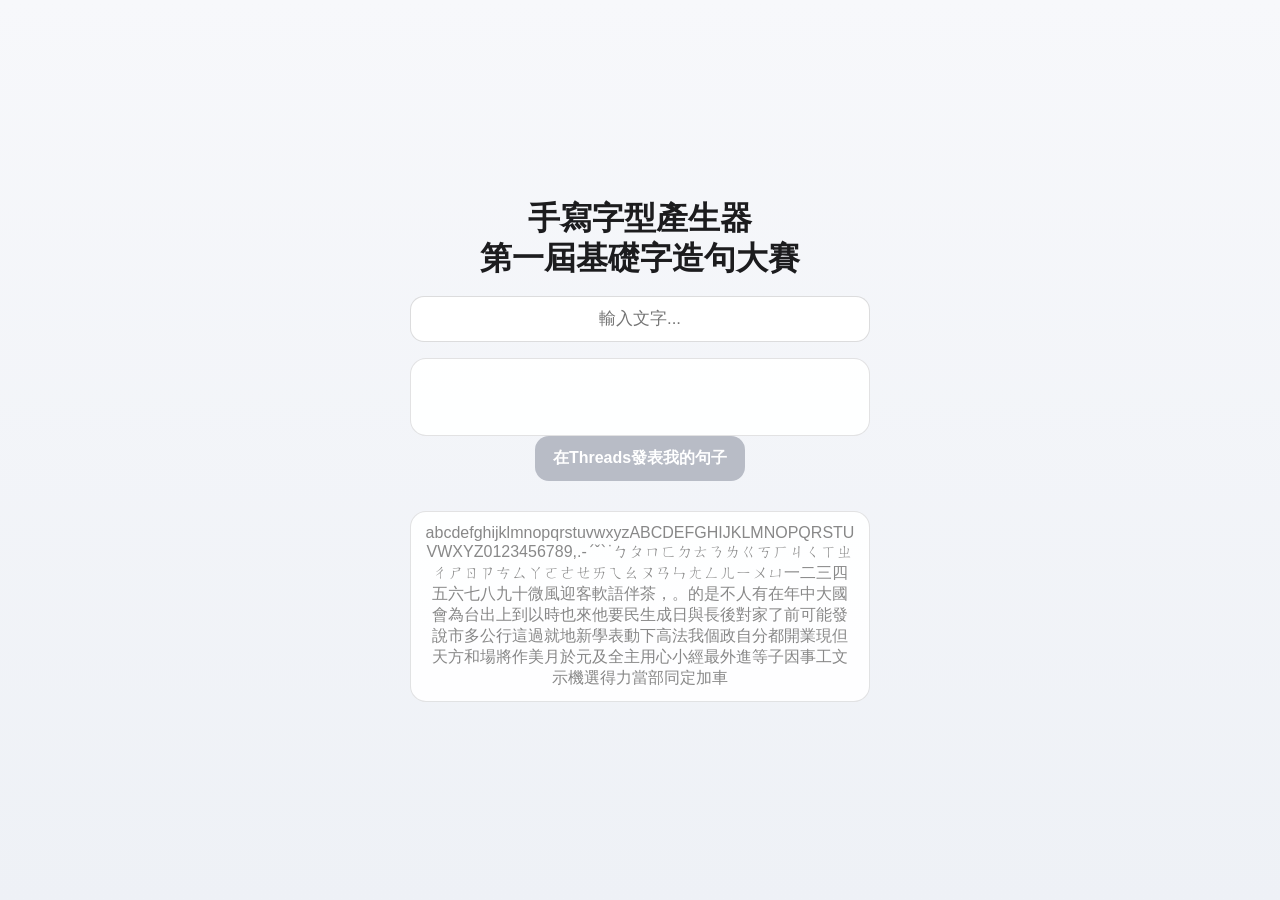
<file: pages/contest.html>
<html lang="zh-Hant"><head>
    <meta charset="UTF-8">
    <meta name="viewport" content="width=device-width, initial-scale=1.0">
    <title>第一屆基礎字造句大賽</title>
    <style>
        body {
            background: linear-gradient(180deg, #f7f8fb 0%, #eef1f6 100%);
            color: #1c1c1e;
            font-family: -apple-system, BlinkMacSystemFont, "SF Pro Text", "PingFang TC", "PingFang SC", sans-serif;
            margin: 0;
            padding: 28px 18px;
            display: flex;
            flex-direction: column;
            align-items: center;
            justify-content: center;
            min-height: 100vh;
            box-sizing: border-box;
        }

		h1 { text-align: center; margin: 0 0 18px 0; line-height: 1.25; }

        input {
            width: min(92%, 460px);
            padding: 12px 14px;
            font-size: 1.05em;
            margin-bottom: 16px;
            border: 1px solid rgba(60, 60, 67, 0.18);
            border-radius: 14px;
			background: rgba(255, 255, 255, 0.96);
			color: #1c1c1e;
			text-align: center;
            box-shadow: none;
        }

        #postButton {
            border: 0;
            border-radius: 14px;
            padding: 12px 18px;
            margin-bottom: 16px;
            background: #0a84ff;
            color: #fff;
            font-size: 1em;
            font-weight: 600;
            box-shadow: none;
        }

        #postButton:disabled {
            background: #b8bcc6;
            box-shadow: none;
        }

        .output {
            width: min(92%, 460px);
            word-wrap: break-word;
            font-size: 1.45em;
			min-height: 3.4em;
			text-align: center;
            border-radius: 16px;
            background: rgba(255, 255, 255, 0.92);
            border: 1px solid rgba(60, 60, 67, 0.15);
            box-shadow: none;
            padding: 12px 14px;
            box-sizing: border-box;
        }

        #reference {
            margin-top: 14px;
			font-size: 1em;
            color: #8e8e93;
        }

        span.in-range {
            color: #0a84ff;
        }

        .out-of-range {
            color: #ff453a;
        }
    </style>
    <script src="cglyphlist.js"></script>
</head>
<body>
    <h1>手寫字型產生器<br>第一屆基礎字造句大賽</h1>
    <input type="text" id="glyphInput" placeholder="輸入文字...">
    <div class="output" id="output"></div>
	<button id="postButton">在Threads發表我的句子</button>
    <div class="output" id="reference"></div>

	<script src="https://code.jquery.com/jquery-3.6.0.min.js"></script>
    <script>
		const charList = [];
		for (const key in glyphList['基礎字']) charList.push(glyphMap[glyphList['基礎字'][key]].c);
		console.log(glyphList['基礎字'].length);
		console.log(charList.length);
		console.log(charList);

        function updateReferenceColors(inputText) {
            const referenceDiv = document.getElementById('reference');
            referenceDiv.innerHTML = '';
            for (const char of charList) {
                const span = document.createElement('span');
                span.textContent = char;
                if (inputText.includes(char)) {
                    span.classList.add('in-range');
                } else {
                    span.style.color = '#888'; // 預設灰色系
                }
                referenceDiv.appendChild(span);
            }
        }

        updateReferenceColors('');

        function validateInput(inputText) {
            const hasOutOfRange = [...inputText].some(char => !charList.includes(char));
            const isTooShort = inputText.length < 3;
            const postButton = document.getElementById('postButton');

            if (hasOutOfRange || isTooShort) {
                postButton.disabled = true;
            } else {
                postButton.disabled = false;
            }
        }

        document.getElementById('glyphInput').addEventListener('input', function() {
            const inputText = this.value;
            const outputDiv = document.getElementById('output');
            outputDiv.innerHTML = '';

            for (const char of inputText) {
                const span = document.createElement('span');
                span.textContent = char;
                if (charList.includes(char)) {
                    span.classList.add('in-range');
                } else {
                    span.classList.add('out-of-range');
                }
                outputDiv.appendChild(span);
            }

            updateReferenceColors(inputText);
            validateInput(inputText);
        });

        document.getElementById('postButton').addEventListener('click', async function() {
            const inputText = document.getElementById('glyphInput').value;
			const text = `「${inputText}」\n\n#第一屆基礎字造句大賽\nhttps://buttaiwan.github.io/writemyfont/contest.html`;
            const url = `https://threads.net/intent/post?text=${encodeURIComponent(text)}`;
            window.open(url, '_blank');
        });

		window.onload = function() {
			validateInput('');
			console.log(navigator.canShare());
			//$('#postButton').toggle(!!navigator.canShare());
			document.getElementById('glyphInput').focus();
        };
    </script>

</body></html>
</file>
